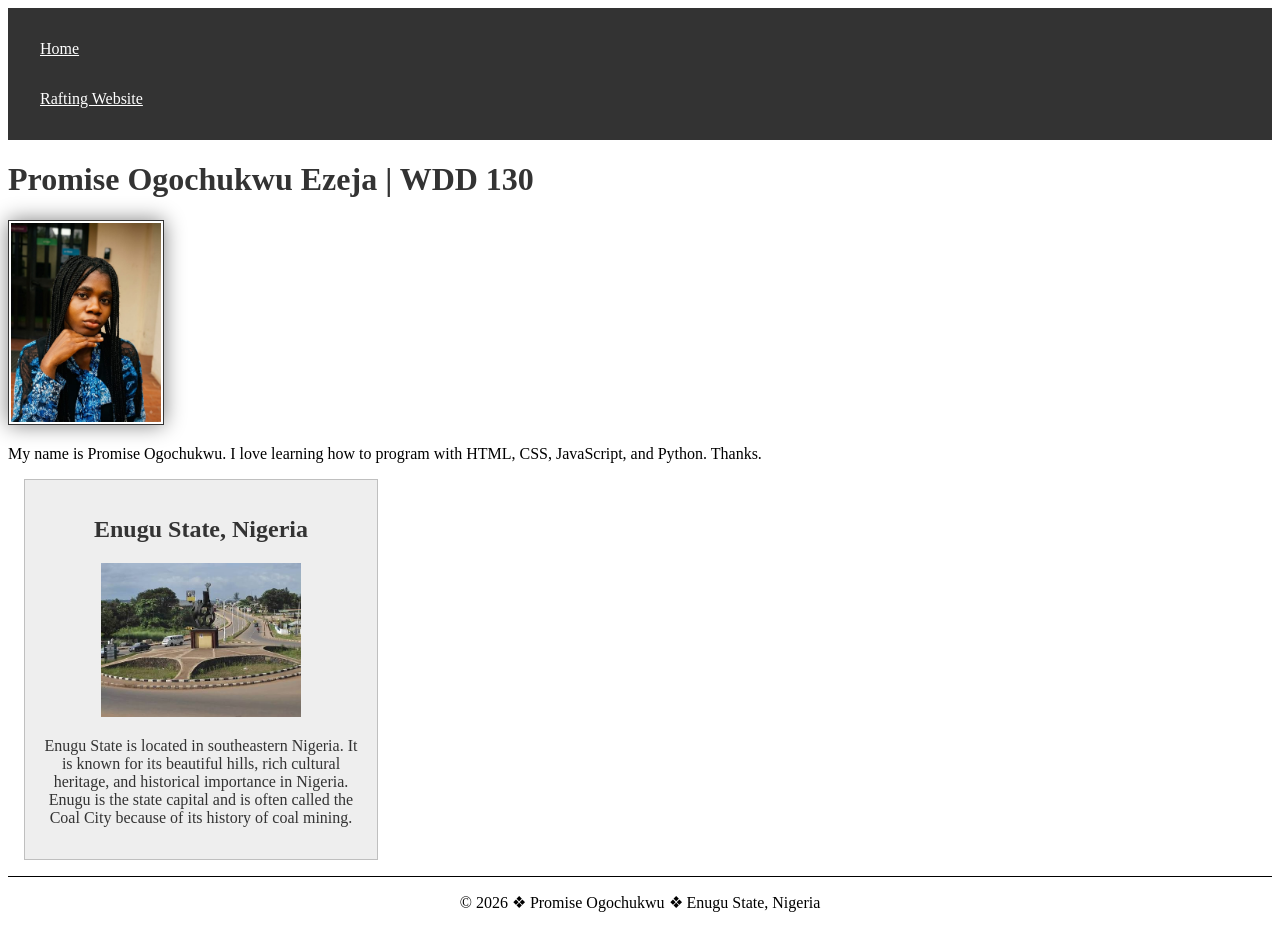
<file: index.html>
<!DOCTYPE html>
<html lang="en">

<head>
    <meta charset="UTF-8">
    <meta name="viewport" content="width=device-width, initial-scale=1.0">
    <title>Promise Ogochukwu Ezeja | WDD 130</title>
    <meta name="description"
      content="Promise Ogochukwu Ezeja's WDD 130 home page, featuring information about web development and Enugu State, Nigeria.">
    <meta name="author" content="Promise Ogochukwu Ezeja">
    <link rel="stylesheet" href="styles/styles.css">
</head>

<body>
    <header>
        <nav>
            <a href="#">Home</a>
            <a href="wwr/">Rafting Website</a>
        </nav>
    </header>

    <main>
        <h1>Promise Ogochukwu Ezeja | WDD 130</h1>
        <img src="images/profile.jpeg" alt="Promise Ogochukwu Ezeja">
        <p>
            My name is Promise Ogochukwu. I love learning how to program
            with HTML, CSS, JavaScript, and Python. Thanks.
        </p>
    </main>

    <aside>
        <h2>Enugu State, Nigeria</h2>
        <img src="images/enugu.jpg" alt="Landscape of Enugu State, Nigeria">
        <p>
            Enugu State is located in southeastern Nigeria. It is known for
            its beautiful hills, rich cultural heritage, and historical
            importance in Nigeria. Enugu is the state capital and is often
            called the Coal City because of its history of coal mining.
        </p>
    </aside>

    <footer>
        <p>&copy; 2026 &#10070; Promise Ogochukwu &#10070; Enugu State, Nigeria</p>
    </footer>
</body>

</html>
</file>
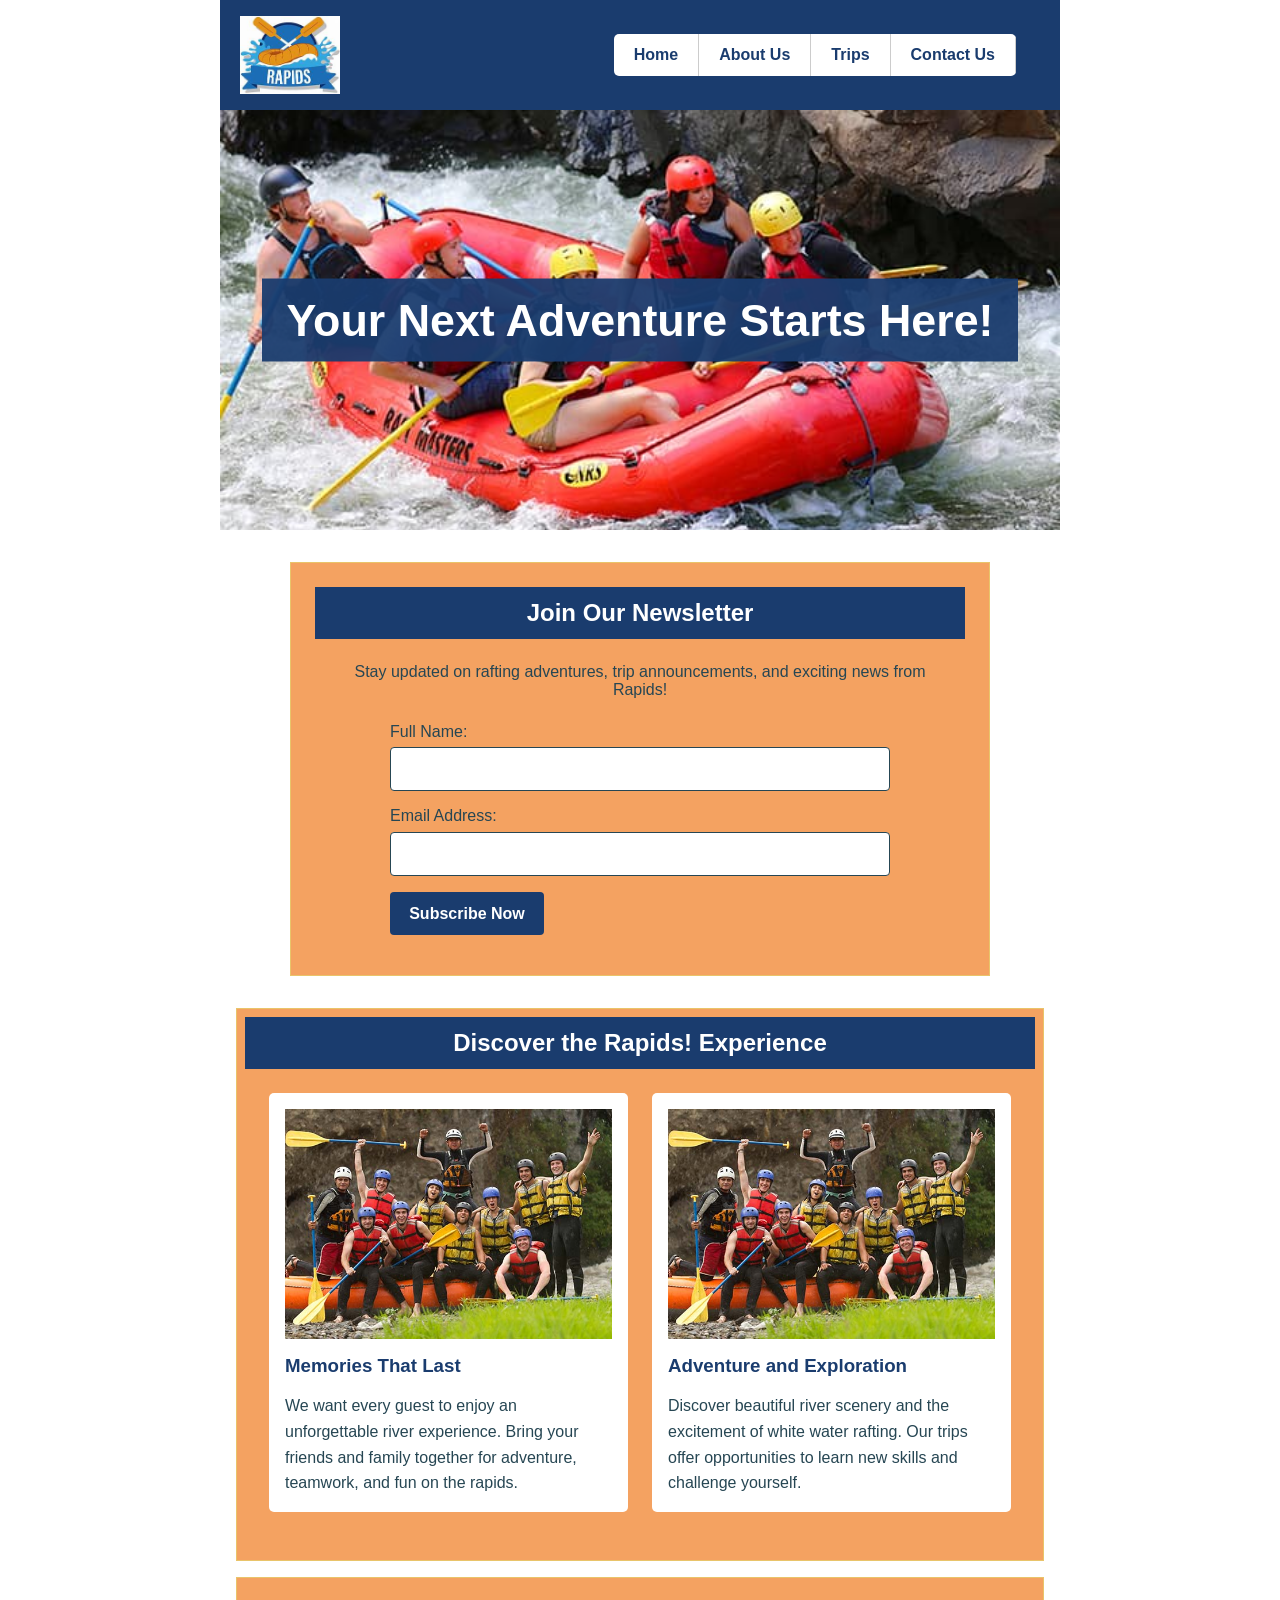
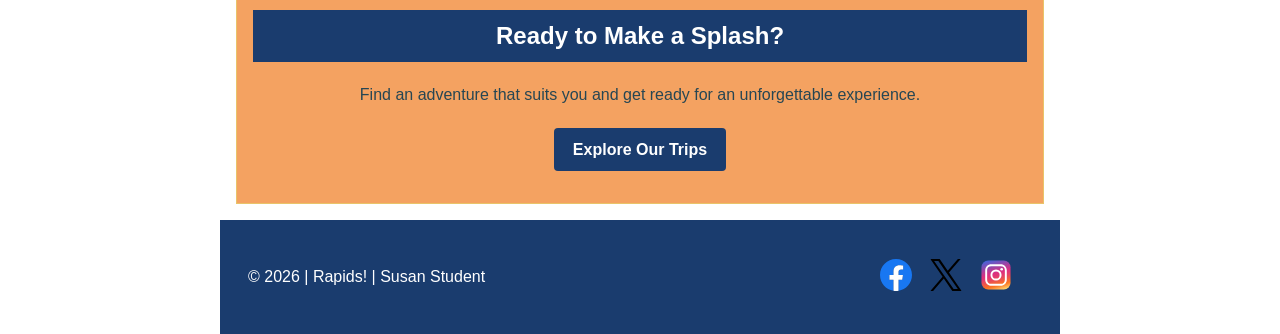
<file: wwr/index.html>
<!DOCTYPE html>
<html lang="en-US">

<head>
    <meta charset="utf-8">
    <meta name="viewport" content="width=device-width, initial-scale=1.0">
    <title>Home | Rapids! White Water Rafting</title>
    <meta name="description"
      content="Discover exciting river adventures with Rapids! White Water Rafting. Explore our trips and plan your next rafting experience.">
    <meta name="author" content="Susan Student">
    <link rel="stylesheet" href="styles/rafting.css">
</head>

<body>
    <header>
        <img src="images/logo.jpeg" alt="Rapids White Water Rafting Logo">
        <nav>
            <ul>
                <li><a href="index.html">Home</a></li>
                <li><a href="about.html">About Us</a></li>
                <li><a href="trips.html">Trips</a></li>
                <li><a href="contact.html">Contact Us</a></li>
            </ul>
        </nav>
    </header>

    <main>
        <div class="home-hero">
            <img src="images/hero-rafting.jpg" alt="Adventurers enjoying white water rafting">
            <h1>Your Next Adventure Starts Here!</h1>
        </div>

        <section class="home-newsletter">
            <h2>Join Our Newsletter</h2>
            <p>Stay updated on rafting adventures, trip announcements, and exciting news from
                Rapids!</p>
            <form>
                <div class="home-form-field">
                    <label for="home-name">Full Name:</label>
                    <input type="text" id="home-name" name="name" autocomplete="name" required>
                </div>
                <div class="home-form-field">
                    <label for="home-email">Email Address:</label>
                    <input type="email" id="home-email" name="email" autocomplete="email" required>
                </div>
                <button type="submit">Subscribe Now</button>
            </form>
        </section>

        <section class="home-offerings">
            <h2>Discover the Rapids! Experience</h2>
            <div class="home-grid">
                <article>
                    <img src="images/happy-client.jpg"
                      alt="Happy customers enjoying a rafting adventure">
                    <h3>Memories That Last</h3>
                    <p>We want every guest to enjoy an unforgettable river experience. Bring your
                        friends and family together for adventure, teamwork, and fun on the rapids.
                    </p>
                </article>
                <article>
                    <img src="images/rafting6.jpg" alt="A rafting group exploring the river">
                    <h3>Adventure and Exploration</h3>
                    <p>Discover beautiful river scenery and the excitement of white water rafting.
                        Our trips offer opportunities to learn new skills and challenge yourself.
                    </p>
                </article>
            </div>
        </section>

        <section class="home-callout">
            <h2>Ready to Make a Splash?</h2>
            <p>Find an adventure that suits you and get ready for an unforgettable experience.</p>
            <a class="home-cta-button" href="trips.html">Explore Our Trips</a>
        </section>
    </main>

    <footer>
        <p>&copy; 2026 | Rapids! | Susan Student</p>
        <nav class="socialmedia">
            <a href="https://facebook.com"><img src="images/facebook.svg" alt="Facebook"></a>
            <a href="https://x.com"><img src="images/twitter.svg" alt="X (Twitter)"></a>
            <a href="https://instagram.com"><img src="images/instagram.svg" alt="Instagram"></a>
        </nav>
    </footer>
</body>

</html>
</file>
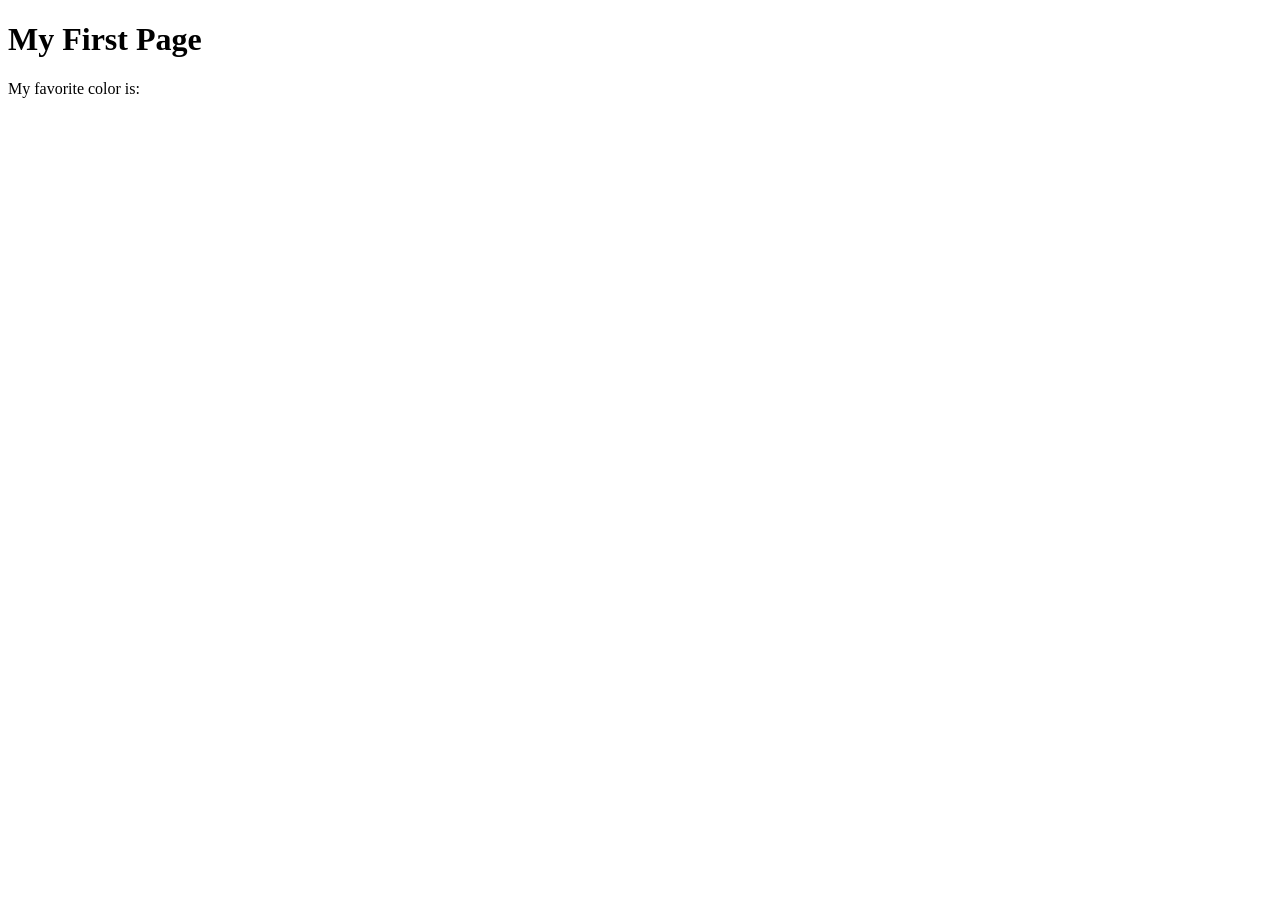
<file: week01/first-page.html>
<!DOCTYPE html>
<html lang="en">
<head>
    <meta charset="UTF-8">
    <meta name="viewport" content="width=device-width, initial-scale=1.0">
    <title>My First Page</title>
</head>
<body>
    <h1>My First Page</h1>
    <p>My favorite color is: </p>
</body>
</html>
</file>
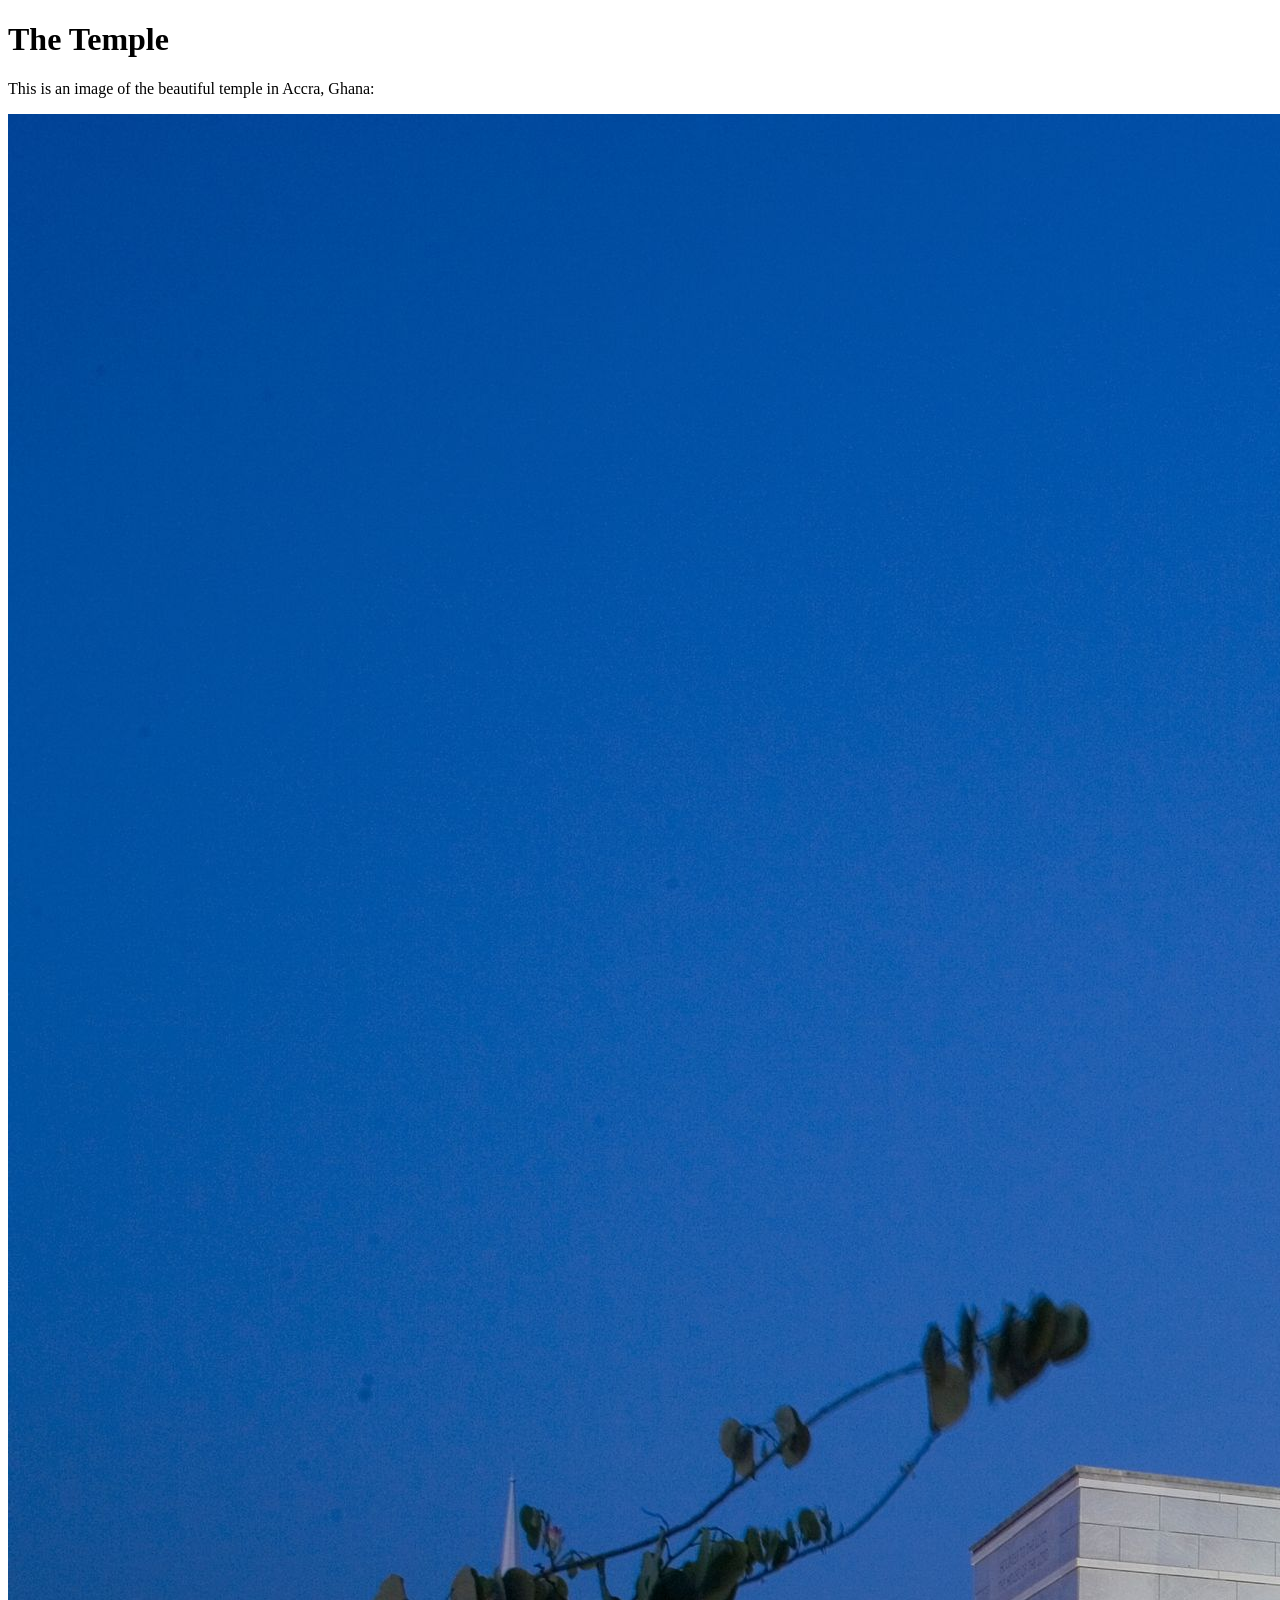
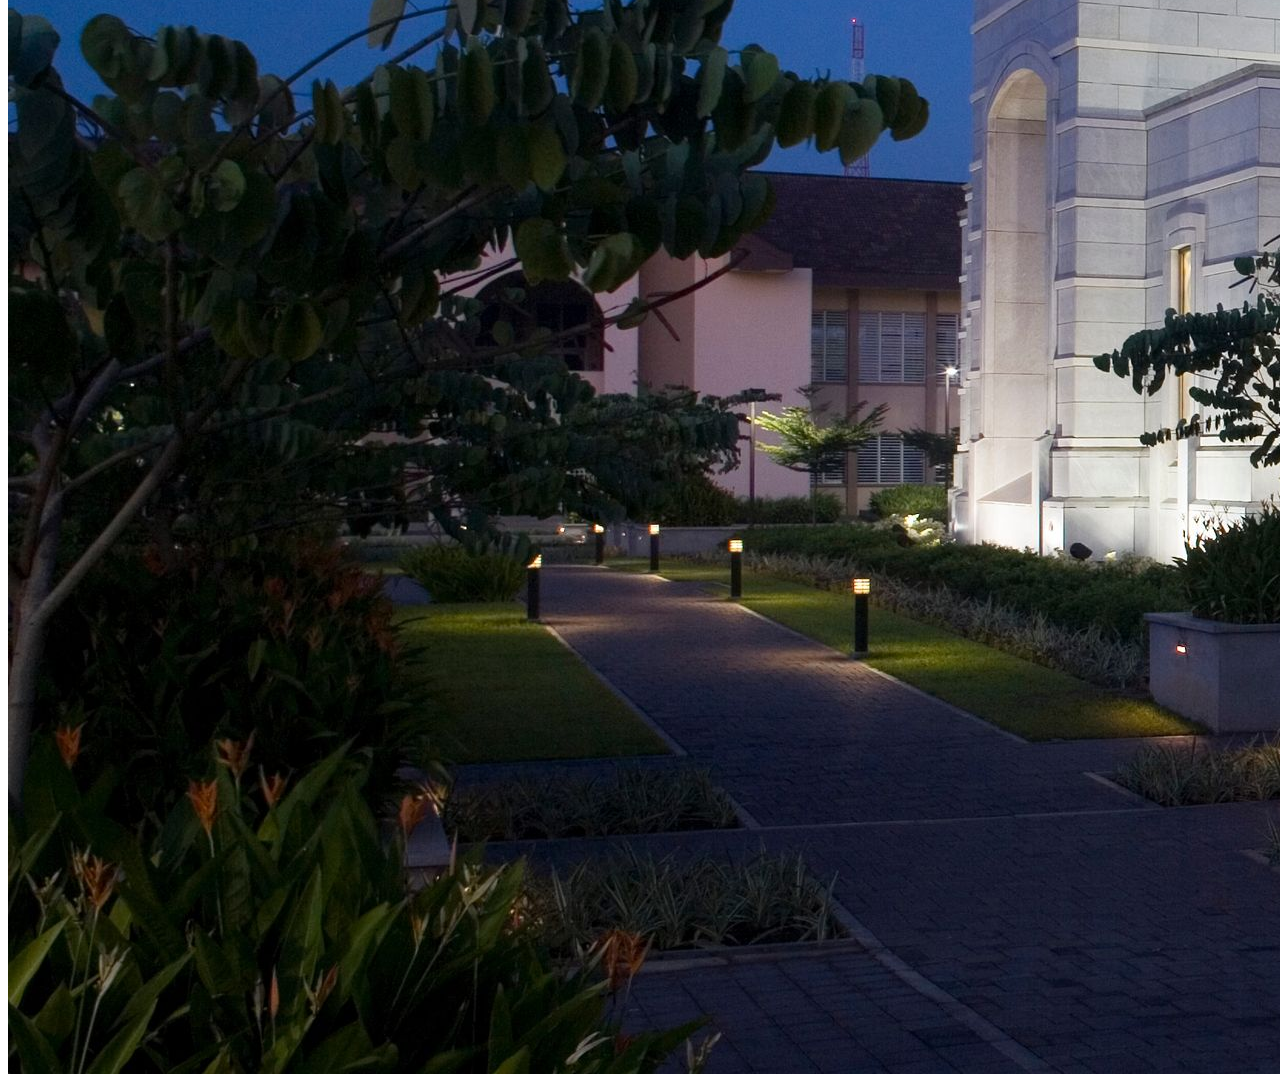
<file: week01/images.html>
<!DOCTYPE html>
<html lang="en">
<head>
    <meta charset="UTF-8">
    <meta name="viewport" content="width=device-width, initial-scale=1.0">
    <title>Temple Image</title>
</head>
<body>
    <h1>The Temple</h1>
    <p>This is an image of the beautiful temple in Accra, Ghana:</p>
    <img src="images/temple-large.jpeg" alt="The Accra Ghana Temple">
    
</body>
</html>
</file>
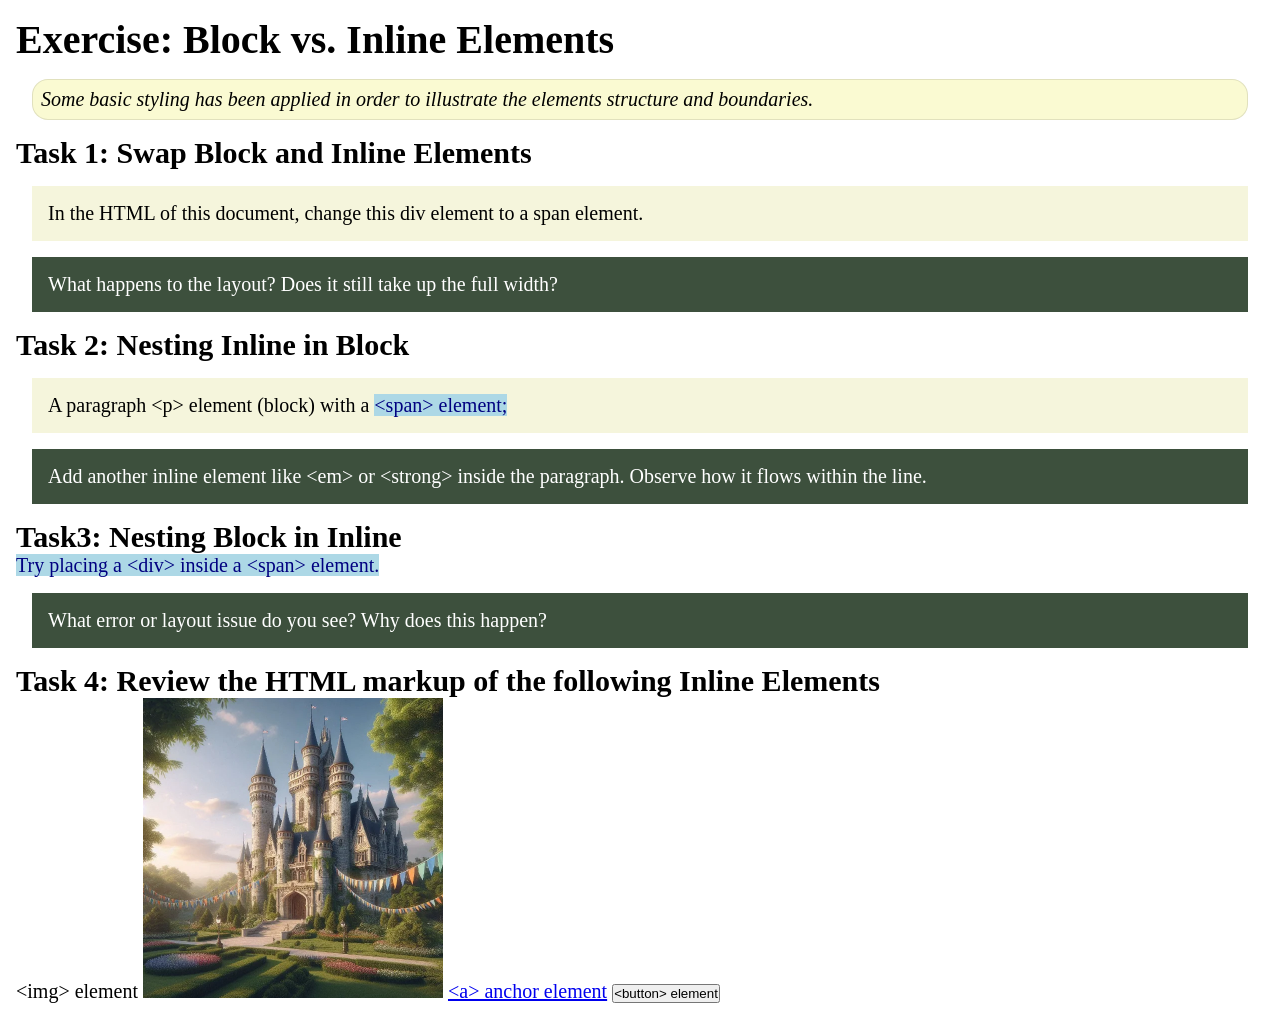
<file: week02/block-vs-inline.html>
<!DOCTYPE html>
<html lang="en">

<head>
    <meta charset="UTF-8">
    <meta name="viewport" content="width=device-width, initial-scale=1.0">
    <title>Exercise: Block vs. Inline Elements</title>
    <link rel="stylesheet" href="styles/block-vs-inline.css">
</head>

<body>
    <main>
        <h1>Exercise: Block vs. Inline Elements</h1>
        <p class="note">Some basic styling has been applied in order to illustrate the elements structure and
            boundaries.</p>

        <h2>Task 1: Swap Block and Inline Elements</h2>
        <div>In the HTML of this document, change this div element to a span element.</div>

        <p class="question">What happens to the layout? Does it still take up the full width?</p>

        <h2>Task 2: Nesting Inline in Block</h2>
        <p>A paragraph &lt;p&gt; element (block) with a <span>&lt;span&gt; element;</span></p>
        <p class="question">Add another inline element like &lt;em&gt; or &lt;strong&gt; inside the paragraph. Observe
            how it flows within the line.</p>

        <h2>Task3: Nesting Block in Inline</h2>
        <span>Try placing a &lt;div&gt; inside a &lt;span&gt; element.</span>
            <p class="question">What error or layout issue do you see? Why does this happen?</p>


            <h2>Task 4: Review the HTML markup of the following Inline Elements</h2>
        &lt;img&gt; element
        <img src="images/castle.webp" alt="placeholder image (images are inline)" width="300" height="300">
        <a href="https://churchofjesuschrist.org">&lt;a&gt; anchor element</a>
        <button type="button">&lt;button&gt; element</button>
    </main>
</body>

</html>
</file>
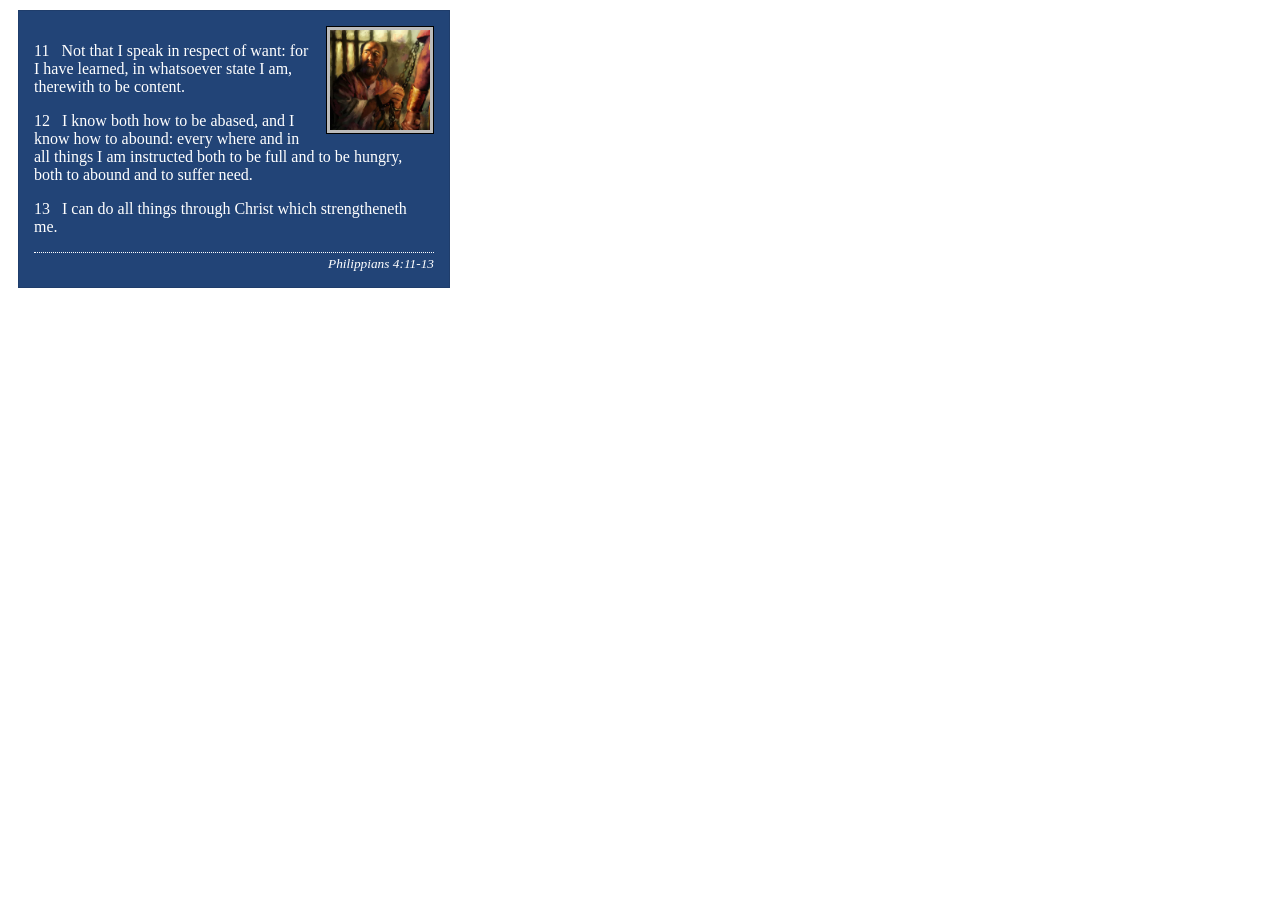
<file: week02/box-model-solution.html>
<!DOCTYPE html>
<html lang="en">
<head>
    <meta charset="UTF-8">
    <meta name="viewport" content="width=device-width, initial-scale=1.0">
    <title>Box Model Activity</title>
    <link rel="stylesheet" href="styles/box-model-solution.css">
</head>
<body>
    <main>
        <div class="callout">
            <img src="images/apostle-paul-imprisoned.webp" alt="Paul the Apostle - Imprisoned in Rome" width="200" height="200">
            <blockquote>
                <p>11 &nbsp; Not that I speak in respect of want: for I have learned, in whatsoever state I am, therewith to be content.</p>
                <p>12 &nbsp; I know both how to be abased, and I know how to abound: every where and in all things I am instructed both to be full and to be hungry, both to abound and to suffer need.</p>
                <p>13 &nbsp; I can do all things through Christ which strengtheneth me.</p>
            </blockquote>
            <cite>Philippians 4:11-13</cite>
        </div>
    </main>
</body>
</html>
</file>
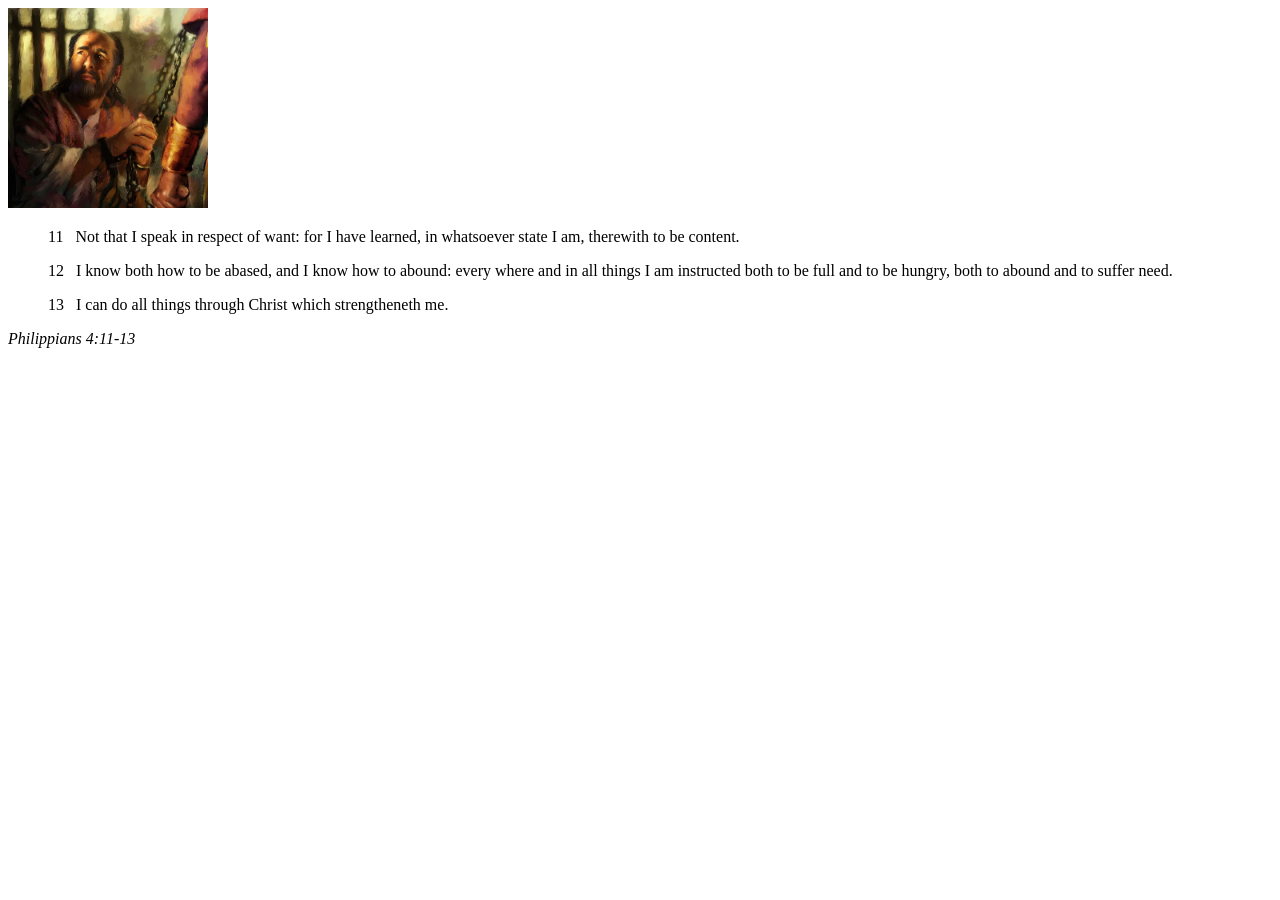
<file: week02/box-model.html>
<!DOCTYPE html>
<html lang="en">
<head>
    <meta charset="UTF-8">
    <meta name="viewport" content="width=device-width, initial-scale=1.0">
    <title>Box Model Activity</title>
</head>
<body>
    <main>
        <div class="callout">
            <img src="images/apostle-paul-imprisoned.webp" alt="Paul the Apostle - Imprisoned in Rome" width="200" height="200">
            <blockquote>
                <p>11 &nbsp; Not that I speak in respect of want: for I have learned, in whatsoever state I am, therewith to be content.</p>
                <p>12 &nbsp; I know both how to be abased, and I know how to abound: every where and in all things I am instructed both to be full and to be hungry, both to abound and to suffer need.</p>
                <p>13 &nbsp; I can do all things through Christ which strengtheneth me.</p>
            </blockquote>
            <cite>Philippians 4:11-13</cite>
        </div>
    </main>
</body>
</html>
</file>
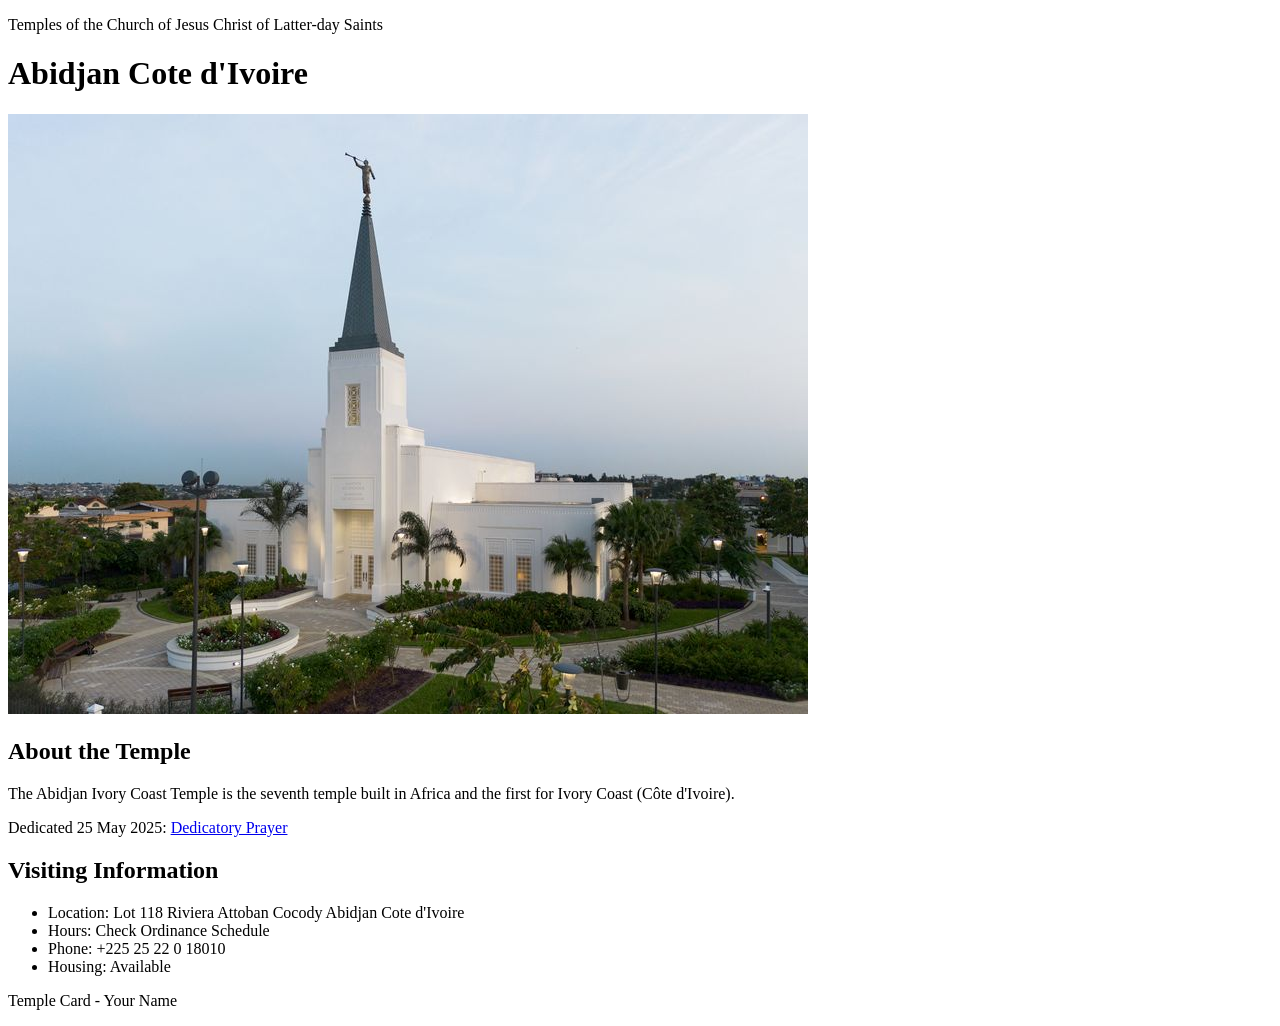
<file: week02/temple.html>
<!DOCTYPE html>
<html lang="en">

<head>
    <meta charset="UTF-8">
    <meta name="viewport" content="width=device-width, initial-scale=1.0">
    <title>Temple Card - Abidjan Cote d'Ivoire</title>
</head>

<body>
    <header>
        <p>Temples of the Church of Jesus Christ of Latter-day Saints</p>
    </header>
    <main>
        <h1>Abidjan Cote d'Ivoire</h1>
        <picture>
            <img src="images/abidjan-ivory-coast.jpeg" alt="Abidjan Cote d'Ivoire Temple">
        </picture>
        <section>
            <h2>About the Temple</h2>
            <p>The Abidjan Ivory Coast Temple is the seventh temple built in Africa and the first for Ivory Coast (Côte
                d'Ivoire).</p>
            <p>Dedicated 25 May 2025: <a
                    href="https://www.churchofjesuschrist.org/temples/dedicatory-prayer/abidjan-ivory-coast-temple/2025-05-25?lang=eng"
                    target="_blank" rel="noopener noreferrer">Dedicatory Prayer</a></p>
        </section>
        <section>
            <h2>Visiting Information</h2>
            <ul>
                <li>Location: Lot 118 Riviera Attoban Cocody Abidjan Cote d'Ivoire</li>
                <li>Hours: Check Ordinance Schedule</li>
                <li>Phone: +225 25 22 0 18010</li>
                <li>Housing: Available</li>
            </ul>
        </section>
    </main>
    <footer>
        <p>Temple Card - Your Name</p>
    </footer>
</body>

</html>
</file>
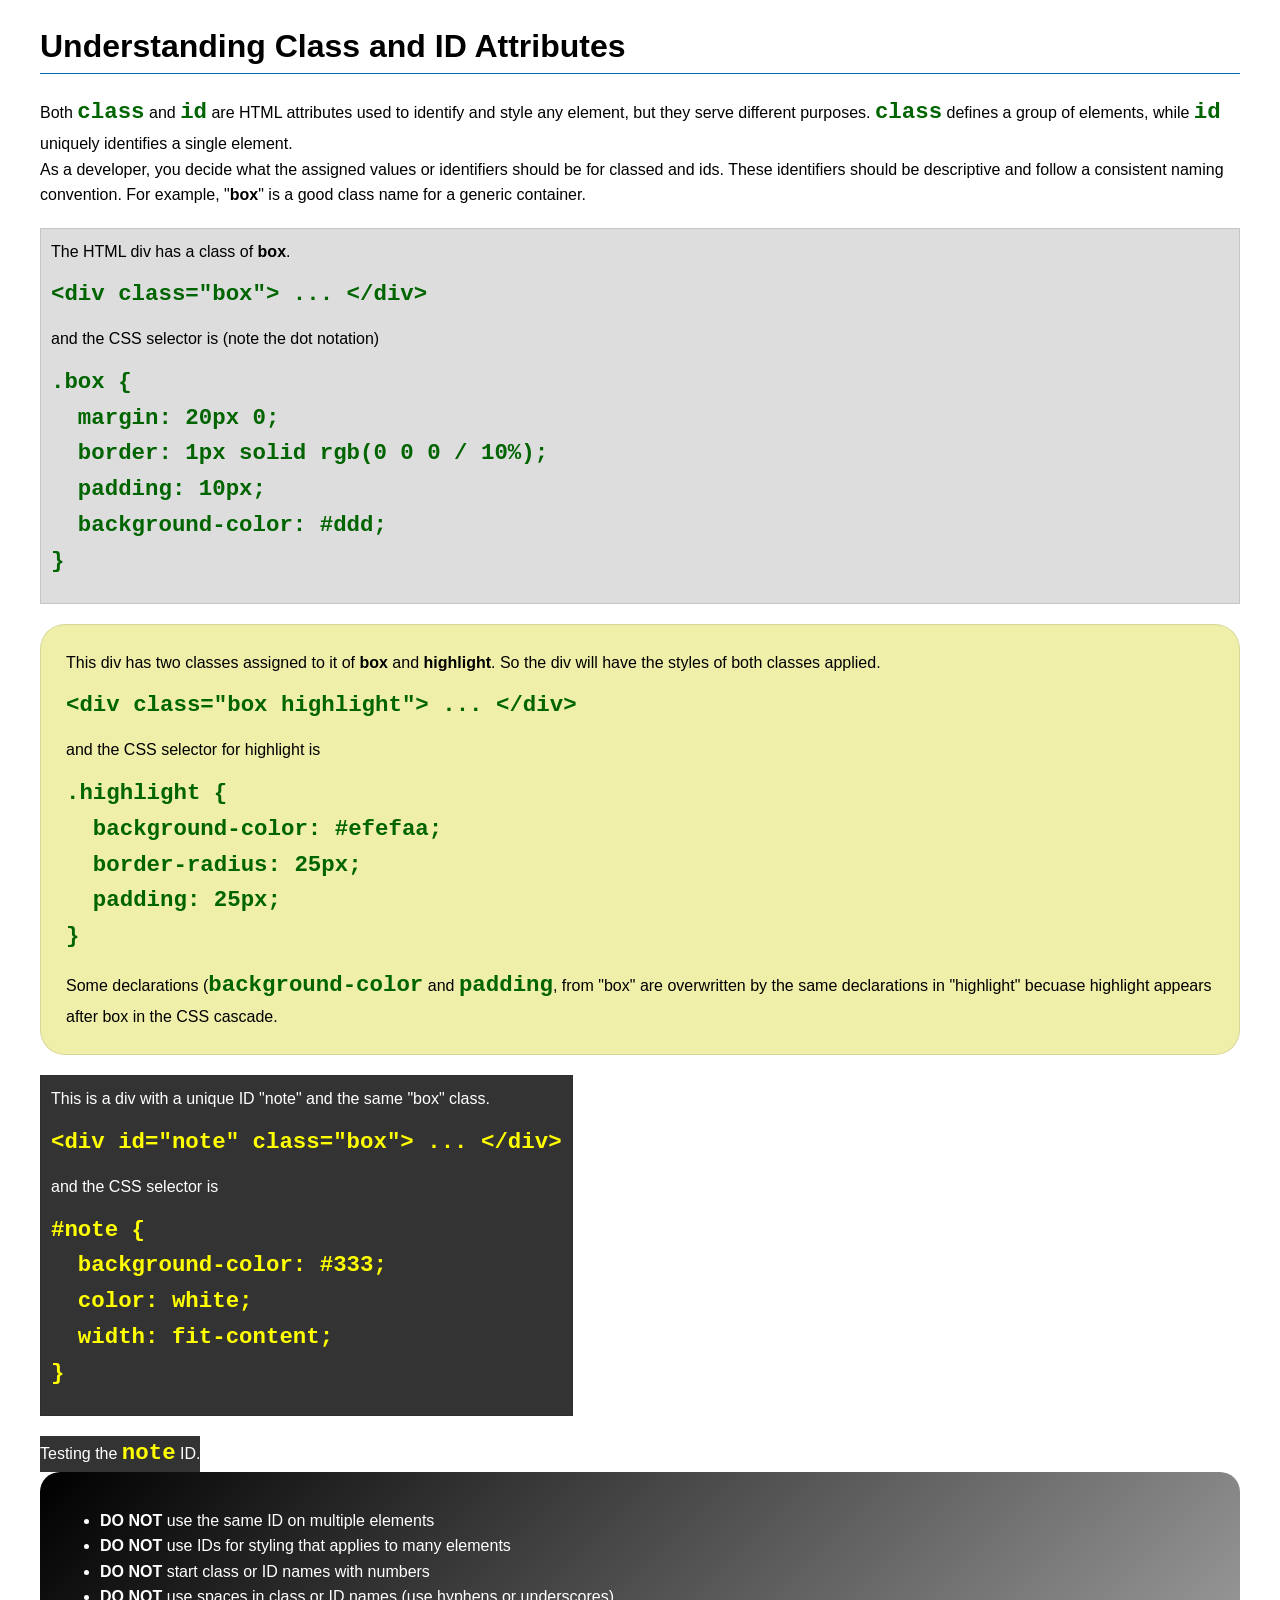
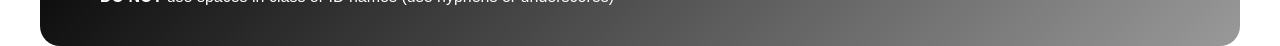
<file: week03/class-and-id.html>
<!DOCTYPE html>
<html lang="en">

<head>
    <meta charset="UTF-8">
    <meta name="viewport" content="width=device-width, initial-scale=1.0">
    <title>Class vs ID Attributes</title>
    <link rel="stylesheet" href="styles/class-and-id.css">
</head>

<body>
    <h1>Understanding Class and ID Attributes</h1>
    <p>Both <code>class</code> and <code>id</code> are HTML attributes used to identify and style any element, but they
        serve different purposes. <code>class</code> defines a group of elements, while <code>id</code> uniquely
        identifies a single element.</p>
    <p>As a developer, you decide what the assigned values or identifiers should be for classed and ids. These
        identifiers should be
        descriptive and follow a consistent naming convention. For example, "<strong>box</strong>" is a good class name
        for a generic container.</p>
    <div class="box">
        <p>The HTML div has a class of <strong>box</strong>.</p>
        <pre><code class="html">&lt;div class="box"&gt; ... &lt;/div&gt;</code></pre>
        and the CSS selector is (note the dot notation)
        <pre><code class="css">.box {
  margin: 20px 0;
  border: 1px solid rgb(0 0 0 / 10%);
  padding: 10px;
  background-color: #ddd; 
}</code></pre>
    </div>

    <div class="box highlight">
        <p>This div has two classes assigned to it of <strong>box</strong> and <strong>highlight</strong>. So the div
            will have the styles of both classes applied.</p>
        <pre><code class="html">&lt;div class="box highlight"&gt; ... &lt;/div&gt;</code></pre>
        and the CSS selector for highlight is
        <pre><code class="css">.highlight {
  background-color: #efefaa;
  border-radius: 25px;
  padding: 25px;
}</code></pre>
<p>Some declarations (<code>background-color</code> and <code>padding</code>, from "box" are overwritten by the same declarations in "highlight" becuase highlight appears after box in the CSS cascade.</p>
    </div>

    <div id="note" class="box">
        <p>This is a div with a unique ID "note" and the same "box" class.</p>
        <pre><code class="html">&lt;div id="note" class="box"&gt; ... &lt;/div&gt;</code></pre>
        and the CSS selector is
        <pre><code class="css">#note {
  background-color: #333;
  color: white;
  width: fit-content;
}</code></pre>
    </div>

    <div id="note">
        <p>Testing the <code>note</code> ID.</p>
    </div>

    <section id="best-practice">
        <ul>
            <li><strong>DO NOT</strong> use the same ID on multiple elements</li>
            <li><strong>DO NOT</strong> use IDs for styling that applies to many elements</li>
            <li><strong>DO NOT</strong> start class or ID names with numbers</li>
            <li><strong>DO NOT</strong> use spaces in class or ID names (use hyphens or underscores)</li>
        </ul>
    </section>




</body>

</html>
</file>
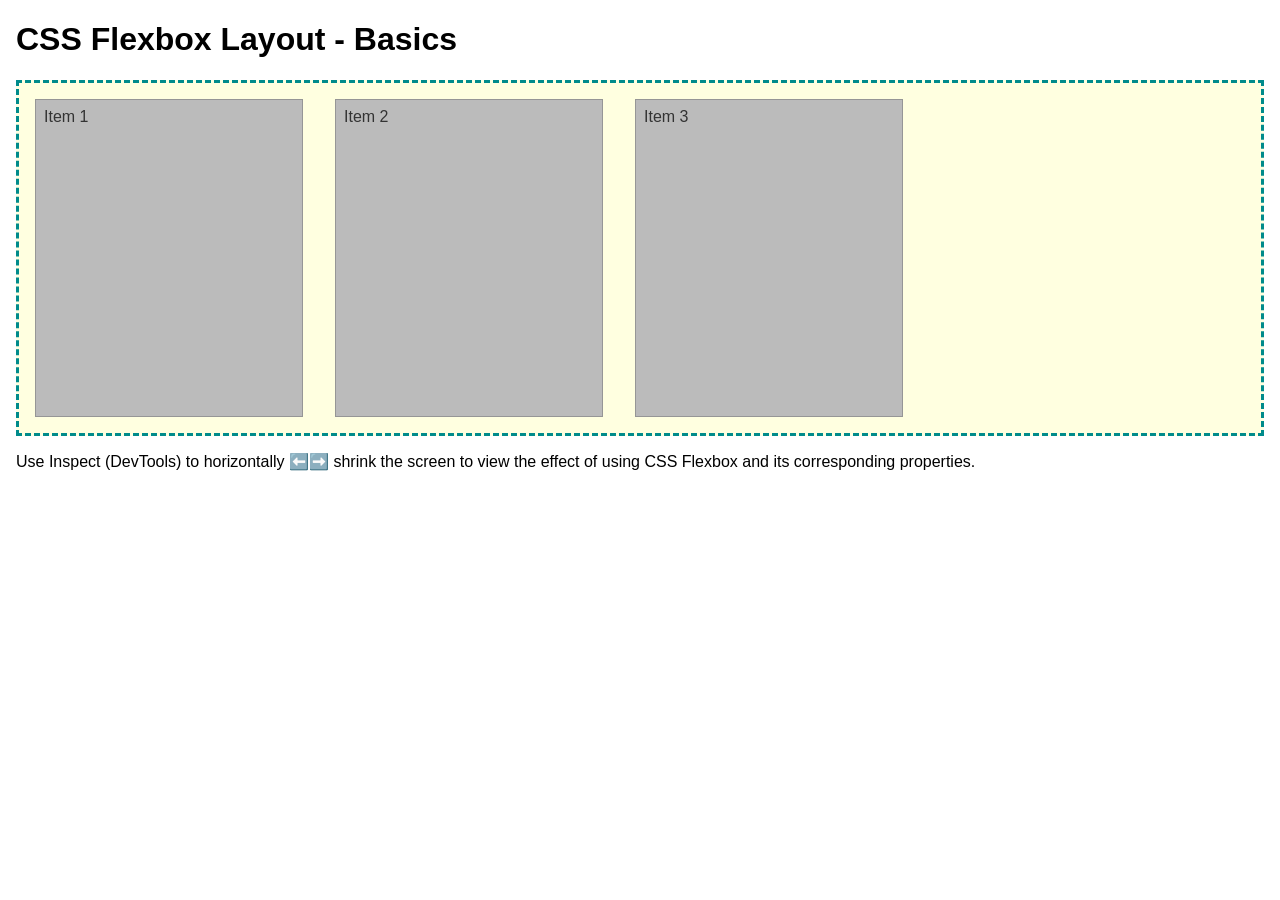
<file: week04/flexbox-layout.html>
<!DOCTYPE html>
<html lang="en">
<head>
    <meta charset="UTF-8">
    <meta name="viewport" content="width=device-width, initial-scale=1.0">
    <title>CSS Flexbox Layout - Basics</title>
    <link rel="stylesheet" href="styles/flexbox.css">
</head>
<body>
    <main>
        <h1>CSS Flexbox Layout - Basics</h1>
        <div class="flex-container">
            <div class="flex-item item1">Item 1</div>
            <div class="flex-item item2">Item 2</div>
            <div class="flex-item item3">Item 3</div>
        </div>
        <p>Use Inspect (DevTools) to horizontally ⬅️➡️ shrink the screen to view the effect of using CSS Flexbox and its corresponding properties.</p>
    </main>
</body>
</html>
</file>
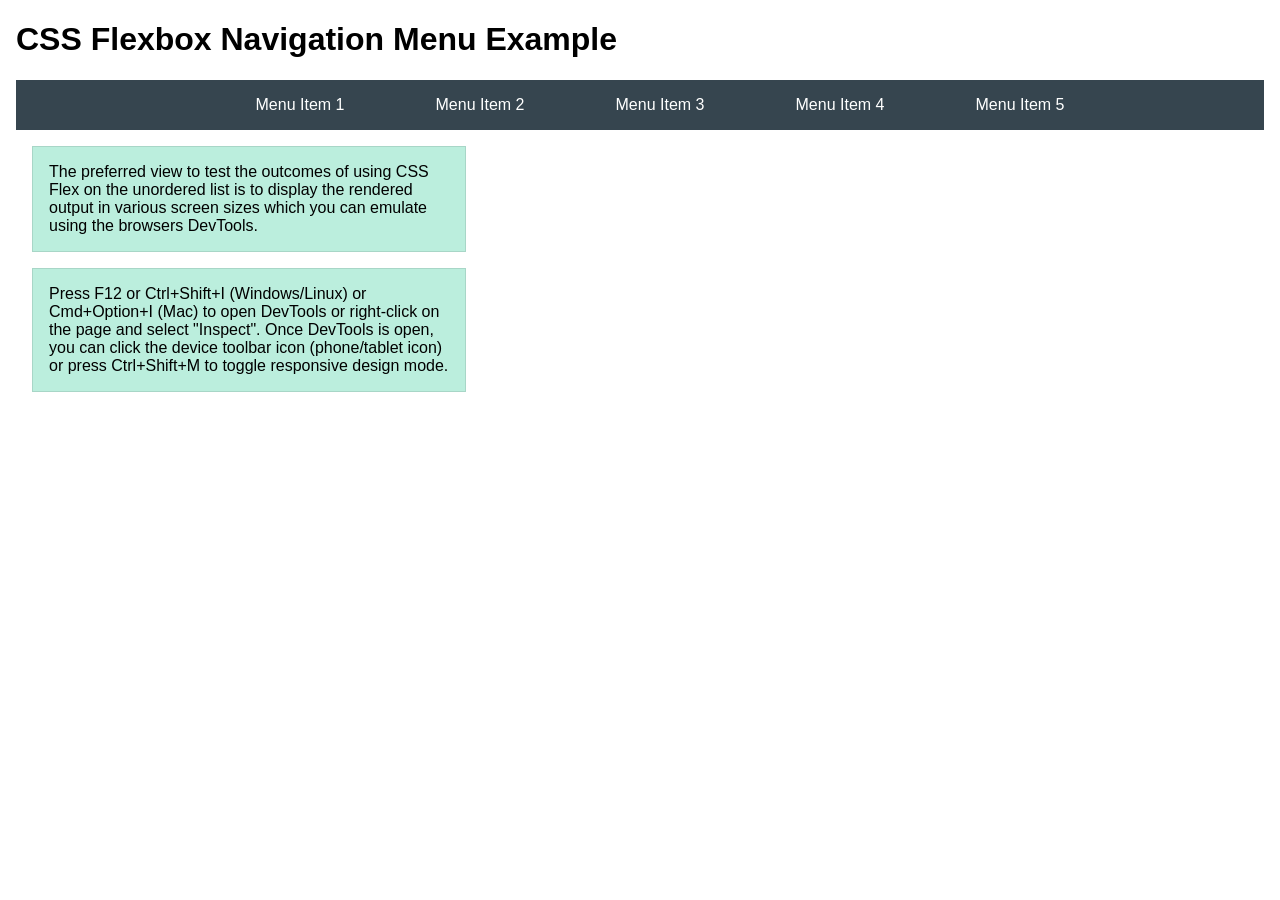
<file: week04/flexbox-menu.html>
<!DOCTYPE html>
<html lang="en">
<head>
    <meta charset="UTF-8">
    <meta name="viewport" content="width=device-width, initial-scale=1.0">
    <title>CSS Flexbox - Navigation Menu</title>
    <link rel="stylesheet" href="styles/flexbox-menu.css">
</head>
<body>
    <main>
        <h1>CSS Flexbox Navigation Menu Example</h1>
        <nav>
            <ul>
                <li><a href="#">Menu Item 1</a></li>
                <li><a href="#">Menu Item 2</a></li>
                <li><a href="#">Menu Item 3</a></li>
                <li><a href="#">Menu Item 4</a></li>
                <li><a href="#">Menu Item 5</a></li>
            </ul>
        </nav>
        <p>The preferred view to test the outcomes of using CSS Flex on the unordered list is to display the rendered output in various screen sizes which you can emulate using the browsers DevTools.</p>

        <p>Press F12 or Ctrl+Shift+I (Windows/Linux) or Cmd+Option+I (Mac) to open DevTools or right-click on the page and select "Inspect". Once DevTools is open, you can click the device toolbar icon (phone/tablet icon) or press Ctrl+Shift+M to toggle responsive design mode.</p>

                      
        
    </main>
</body>
</html>
</file>
<file: styles/styles.css>
main {
    max-width: 840px;
}

aside {
    width: 20rem;
    margin: 1rem;
    border: 1px solid rgb(0 0 0 / 0.2);
    padding: 1rem;
    background-color: #eee;
    color: #333;
    text-align: center;
}

aside img {
    width: 200px;
    height: auto;
}

main img {
    width: 150px;
    height: auto;
}

p {
    padding: 0;
}

nav {
    background-color: #333;
    padding: 1rem;
}

nav a {
    color: white;
    padding: 1rem;
    display: block;
}

main {
    max-width: 840px;
}

h1 {
    color: #333;
}

main img {
    width: 150px;
    height: auto;
    border: 1px solid #333;
    padding: 2px;
    box-shadow: 0 0 20px gray;
}

aside {
    width: 20rem;
    margin: 1rem;
    border: 1px solid rgb(0 0 0 / 0.2);
    padding: 1rem;
    background-color: #eee;
    color: #333;
    text-align: center;
}

aside img {
    width: 200px;
    height: auto;
}

p {
    padding: 0;
}

footer {
    margin-top: 15px;
    border-top: 1px solid #000;
    text-align: center;
}

footer {
    margin-top: 15px;
    border-top: 1px solid #000;
    text-align: center;
}
</file>
<file: wwr/styles/rafting.css>
:root {
    --primary-color: #1a3c6e;
    --secondary-color: #f4a261;
    --accent1-color: #264653;
    --accent2-color: #e9c46a;
    --heading-font: "Bebas Neue", "Anton", Impact, sans-serif;
    --body-font: "Roboto", "Open Sans", Arial, sans-serif;
}

* {
    margin: 0;
    padding: 0;
    box-sizing: border-box;
}

body {
    font-family: var(--body-font);
    color: var(--accent1-color);
}

header,
main,
footer {
    width: 840px;
    max-width: 1100px;
    margin: 0 auto;
}

h1,
h2 {
    font-family: var(--heading-font);
    color: var(--primary-color);
}

nav,
p,
section,
article {
    margin: 16px;
    padding: 8px;
}

/* HEADER */
header {
    background-color: var(--primary-color);
    color: var(--accent2-color);
    display: grid;
    grid-template-columns: 120px 1fr;
    align-items: center;
    padding: 10px 20px;
}

header img {
    width: 100px;
    height: auto;
}

header nav {
    display: flex;
    justify-content: flex-end;
}

header nav ul {
    display: flex;
    list-style: none;
    justify-content: space-around;
    background-color: #fff;
    border-radius: 5px;
    overflow: hidden;
}

header nav a {
    display: block;
    color: var(--primary-color);
    text-decoration: none;
    font-weight: 700;
    padding: 12px 20px;
    border-right: 1px solid #ccc;
}

/* HERO */
.hero {
    position: relative;
}

.hero img {
    display: block;
    width: 100%;
    height: auto;
}

.hero h1 {
    position: absolute;
    top: 20px;
    width: 100%;
    padding: 16px;
    text-align: center;
    opacity: 0.85;
    background-color: var(--primary-color);
    color: #fff;
}

.hero article {
    position: absolute;
    bottom: 20px;
    left: 20px;
    right: 20px;
    background-color: rgba(38, 70, 83, 0.85);
    color: #fff;
    padding: 16px;
}

.hero article img {
    float: right;
    width: 125px;
    margin: 0 0 8px 12px;
    border-radius: 4px;
    box-shadow: 2px 2px 6px rgba(0, 0, 0, 0.3);
}

.hero article p {
    margin: 0;
    padding: 0;
    color: #fff;
}

/* SECTIONS */
section {
    background-color: var(--secondary-color);
    border: 1px solid var(--accent2-color);
}

section h2 {
    background-color: var(--primary-color);
    color: #fff;
    text-align: center;
    padding: 12px;
    margin: 0;
}

/* HISTORY */
.history-grid {
    display: grid;
    grid-template-columns: 2fr 1fr 2fr;
    gap: 20px;
    align-items: center;
    padding: 20px;
}

.history-grid img {
    width: 100%;
    height: auto;
}

/* ADVENTURES */
.adventure-gallery {
    display: grid;
    grid-template-columns: repeat(5, 1fr);
    gap: 15px;
    padding: 20px;
}

.adventure-gallery figure {
    margin: 0;
}

.adventure-gallery img {
    width: 100%;
    height: 100px;
    object-fit: cover;
}

.adventure-gallery figcaption {
    margin-top: 8px;
    font-size: 0.85rem;
    font-weight: 600;
}

/* FOOTER */
footer {
    background-color: var(--primary-color);
    color: #fff;
    display: grid;
    grid-template-columns: 1fr 150px;
    align-items: center;
    padding: 15px 20px;
}

footer p {
    margin: 0;
    color: #fff;
}

.socialmedia {
    display: flex;
    justify-content: flex-end;
    gap: 10px;
}

.socialmedia a {
    text-decoration: none;
}

.socialmedia img {
    width: 32px;
    height: 32px;
    margin: 0 4px;
}

/* Contact page */
.contact-intro {
    text-align: center;
    padding: 1rem;
}

.company-info,
.employee-profiles,
.contact-form-section {
    max-width: 900px;
    margin: 2rem auto;
    padding: 1rem;
}

.company-info address {
    font-style: normal;
    line-height: 1.8;
}

.company-info iframe {
    display: block;
    width: 100%;
    max-width: 600px;
    margin: 1rem auto;
    border: 1px solid #264653;
}

.employee-profiles {
    display: flex;
    flex-wrap: wrap;
    justify-content: center;
    gap: 1.5rem;
}

.employee-profiles h2 {
    flex-basis: 100%;
    text-align: center;
}

.employee-profiles figure {
    flex: 1 1 200px;
    max-width: 260px;
    margin: 0;
    text-align: center;
}

.employee-profiles img {
    width: 100%;
    height: 200px;
    object-fit: cover;
    border: 2px solid #264653;
    padding: 4px;
    box-shadow: 0 2px 6px #999;
}

.employee-profiles figcaption {
    margin-top: 0.5rem;
    font-weight: bold;
}

.contact-form-section form {
    max-width: 600px;
    margin: 0 auto;
}

.form-item {
    display: flex;
    flex-direction: column;
    gap: 0.4rem;
    margin-bottom: 1rem;
}

.form-item input,
.form-item textarea {
    box-sizing: border-box;
    width: 100%;
    padding: 0.75rem;
    border: 1px solid #264653;
    border-radius: 4px;
    font: inherit;
}

.contact-form-section fieldset {
    margin: 1rem 0;
    padding: 1rem;
    border: 1px solid #264653;
}

.contact-form-section fieldset label {
    display: block;
    margin: 0.5rem 0;
}

.newsletter {
    margin: 1rem 0;
}

.contact-form-section button {
    padding: 0.8rem 1.5rem;
    border: none;
    border-radius: 4px;
    background-color: #1a3c6e;
    color: #fff;
    font-size: 1rem;
    font-weight: bold;
    cursor: pointer;
}

.contact-form-section button:hover {
    background-color: #264653;
}

.contact-form-section button:focus-visible,
.contact-form-section input:focus-visible,
.contact-form-section textarea:focus-visible {
    outline: 3px solid #e9c46a;
    outline-offset: 3px;
}

/* HOME PAGE */
.home-hero {
    position: relative;
    margin: 0;
    padding: 0;
    border: none;
    background: none;
}

.home-hero > img {
    display: block;
    width: 100%;
    height: 420px;
    object-fit: cover;
}

.home-hero h1 {
    position: absolute;
    top: 50%;
    left: 50%;
    width: 90%;
    transform: translate(-50%, -50%);
    padding: 1rem;
    background-color: rgba(26, 60, 110, 0.94);
    color: #fff;
    text-align: center;
    font-size: clamp(1.5rem, 4vw, 2.8rem);
}

.home-newsletter {
    max-width: 700px;
    margin: 2rem auto;
    padding: 1.5rem;
}

.home-newsletter > p {
    text-align: center;
}

.home-newsletter form {
    display: grid;
    grid-template-columns: 1fr;
    gap: 1rem;
    max-width: 500px;
    margin: 1rem auto;
}

.home-form-field {
    display: grid;
    gap: 0.4rem;
}

.home-form-field input {
    width: 100%;
    padding: 0.75rem;
    border: 1px solid var(--accent1-color);
    border-radius: 4px;
    font: inherit;
}

.home-newsletter button,
.home-cta-button,
.trips-cta-button {
    display: inline-block;
    width: fit-content;
    padding: 0.8rem 1.2rem;
    border: none;
    border-radius: 4px;
    background-color: var(--primary-color);
    color: #fff;
    font: inherit;
    font-weight: bold;
    text-decoration: none;
    cursor: pointer;
}

.home-newsletter button:hover,
.home-cta-button:hover,
.trips-cta-button:hover {
    background-color: var(--accent1-color);
}

.home-offerings {
    padding-bottom: 1.5rem;
}

.home-grid {
    display: grid;
    grid-template-columns: repeat(2, minmax(0, 1fr));
    gap: 1.5rem;
    padding: 1.5rem;
}

.home-grid article {
    margin: 0;
    padding: 1rem;
    background-color: #fff;
    border-radius: 5px;
}

.home-grid article h3 {
    margin: 1rem 0;
    color: var(--primary-color);
}

.home-grid article p {
    margin: 0;
    padding: 0;
    line-height: 1.6;
}

.home-grid img {
    display: block;
    width: 100%;
    height: 230px;
    object-fit: cover;
}

.home-callout {
    padding: 2rem 1rem;
    text-align: center;
}

.home-callout p {
    margin: 1rem;
}

/* TRIPS PAGE */
.trips-intro {
    padding: 2rem 1rem;
    text-align: center;
}

.trips-intro h1 {
    margin-bottom: 1rem;
}

.trips-intro p,
.trips-contact p {
    line-height: 1.6;
}

.trips-cta-button {
    margin: 1rem;
}

.trip-list {
    padding-bottom: 1.5rem;
}

.trip-grid {
    display: grid;
    grid-template-columns: repeat(3, minmax(0, 1fr));
    gap: 1.25rem;
    padding: 1.5rem;
}

.trip-card {
    margin: 0;
    padding: 1rem;
    background-color: #fff;
    border: 1px solid #ccc;
    border-radius: 5px;
    box-shadow: 0 2px 5px rgba(0, 0, 0, 0.12);
}

.trip-card img {
    display: block;
    width: 100%;
    height: 190px;
    object-fit: cover;
}

.trip-card h3 {
    margin: 1rem 0;
    color: var(--primary-color);
}

.trip-card p {
    margin: 0.75rem 0;
    padding: 0;
    line-height: 1.5;
}

.trip-comparison {
    padding: 1rem;
}

.trip-table-wrapper {
    overflow-x: auto;
    margin: 1rem;
}

.trip-comparison table {
    width: 100%;
    border-collapse: collapse;
    background-color: #fff;
}

.trip-comparison th,
.trip-comparison td {
    padding: 0.8rem;
    border: 1px solid var(--accent1-color);
    text-align: left;
}

.trip-comparison thead {
    background-color: var(--primary-color);
    color: #fff;
}

.trip-comparison tbody tr:nth-child(even) {
    background-color: #f2f2f2;
}

.trips-contact {
    padding: 2rem 1rem;
    text-align: center;
}

/* RESPONSIVE LAYOUT */
@media (max-width: 760px) {
    header {
        grid-template-columns: 80px minmax(0, 1fr);
        padding: 0.5rem;
    }

    header img {
        width: 70px;
    }

    header nav {
        margin: 0;
        padding: 0;
    }

    header nav ul {
        flex-wrap: wrap;
    }

    header nav a {
        padding: 0.6rem;
    }

    .home-hero > img {
        height: 300px;
    }

    .home-grid,
    .trip-grid {
        grid-template-columns: 1fr;
    }

    .home-grid img,
    .trip-card img {
        height: 220px;
    }

    .history-grid {
        grid-template-columns: 1fr;
    }

    .adventure-gallery {
        grid-template-columns: repeat(2, minmax(0, 1fr));
    }

    footer {
        grid-template-columns: 1fr;
        gap: 1rem;
    }

    footer .socialmedia {
        justify-content: center;
    }
}

@media (max-width: 420px) {
    header {
        grid-template-columns: 1fr;
        justify-items: center;
    }

    header nav ul {
        justify-content: center;
    }

    .adventure-gallery {
        grid-template-columns: 1fr 1fr;
    }
}
</file>
<file: week02/styles/block-vs-inline.css>
* {
    margin: 0;
    padding: 0;
}

body {
    font-size: 20px;
    margin: 1rem;
}

p,
div {
    background-color: beige;
    margin: 1rem;
    padding: 1rem;
}

span {
    color: navy;
    background-color: lightblue;
}

code {
    margin: 0;
    padding: 0;
    color: green;
    font-size: 1.2rem;
}

.note {
    font-style: italic;
    background-color: lightgoldenrodyellow;
    border-radius: 1rem;
    border: 1px solid rgb(0 0 0 / 10%);
    margin: 1rem;
    padding: .5rem;
}

.question {
    background-color: #3d503d;
    color: #fff;
}
</file>
<file: week02/styles/box-model-solution.css>
.callout {
    max-width: 400px;
    margin: 10px;
    border: 1px solid rgba(0, 0, 0, .1);
    padding: 15px;
    background-color: #247;
    color: #fff;
}

.callout img {
    float: right;
    margin: 0 0 10px 15px;
    border: 1px solid #000;
    padding: 3px;
    background-color: #bbb;
    width: 100px;
    height: auto;

}

blockquote {
    margin: 0;
}

cite {
    display: block;
    border-top: 1px dotted #fff;
    padding-top: 3px;
    text-align: right;
    font-size: smaller;
}
</file>
<file: week03/styles/class-and-id.css>
body {
    font-family: Arial, sans-serif;
    line-height: 1.6;
    margin: 0;
    padding: 0 40px;
}

h1 {
    border-bottom: 1px solid rgb(0 110 182);
    padding-bottom: 0;
}



p {
    margin: 0;
}

code {
    color: darkgreen;
    font-weight: 700;
    font-size: 1.4rem;
}

/* Class examples - can be reused */

.box {
    margin: 20px 0;
    border: 1px solid rgb(0 0 0 / 10%);
    padding: 10px;
    background-color: #ddd; /* this is shorthand for #dddddd */
}

.highlight {
    background-color: #efefaa;
    border-radius: 25px;
    padding: 25px;
}

/* ID examples - should be unique */

#note {
    background-color: #333;
    color: white;
    width: fit-content;
}

#note code {
    color: yellow;
}

#best-practice {
    background: linear-gradient(135deg, #000 0%, #999 100%);
    color: white;
    border-radius: 20px;
    padding: 20px
}
</file>
<file: week04/styles/flexbox.css>
body {
    font-family: Helvetica, Arial, sans-serif;
    margin: 1rem;
}

.flex-container {
    border: 3px dashed darkcyan;
    background-color: lightyellow;
    display: flex;
    flex-wrap: wrap;
}

.flex-item {
    width: 250px;
    margin: 1rem;
    border: 1px solid rgb(0 0 0 / 20%);
    padding: 0.5rem;
    background-color: #bbb;
    color: #333;
}

.item1 {
    min-height: 100px;
}

.item2 {
    min-height: 200px;
}

.item3 {
    min-height: 300px;
}
</file>
<file: week04/styles/flexbox-menu.css>
body {
    font-family: Helvetica, Arial, sans-serif;
    margin: 1rem;
}

nav {
    background-color: #36454f;
}

nav ul {
    list-style-type: none;
    display: flex;
    flex-wrap: wrap;
    max-width: 900px;
    margin: 0 auto;
    justify-content: space-around;
    align-items: center;
}

nav a {
    display: block;
    color: #fff;
    text-align: center;
    padding: 1rem;
    text-decoration: none;
}

p {
    margin: 1rem;
    border: 1px solid rgb(0 0 0 / 10%);
    padding: 1rem;
    background-color: #bed;
    max-width: 400px;
}

#devtools-btn {
    background-color: #36454f;
    color: white;
    border: none;
    padding: 12px 24px;
    margin: 1rem;
    font-size: 16px;
    font-family: Helvetica, Arial, sans-serif;
    border-radius: 4px;
    cursor: pointer;
    transition: background-color 0.3s ease;
}

#devtools-btn:hover {
    background-color: #4a5a6a;
}

#devtools-btn:active {
    background-color: #2a3a4a;
}
</file>
